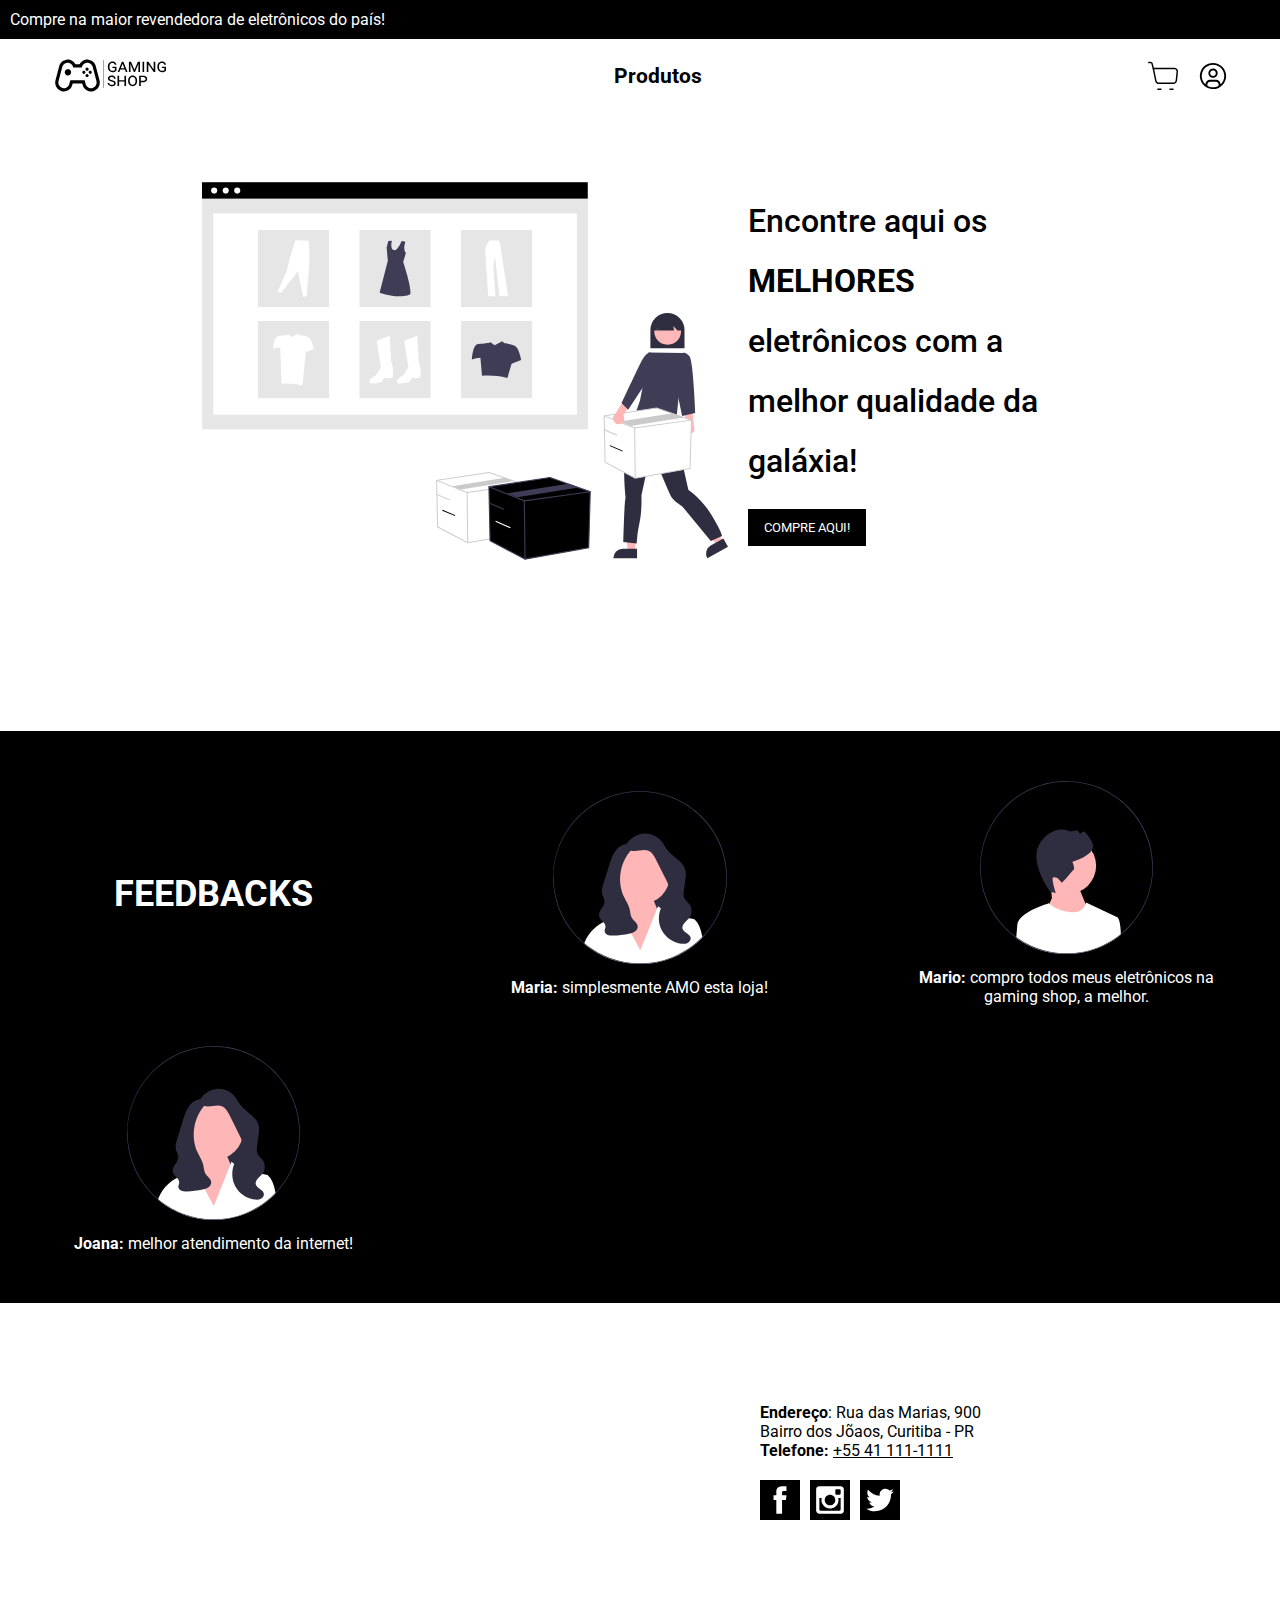
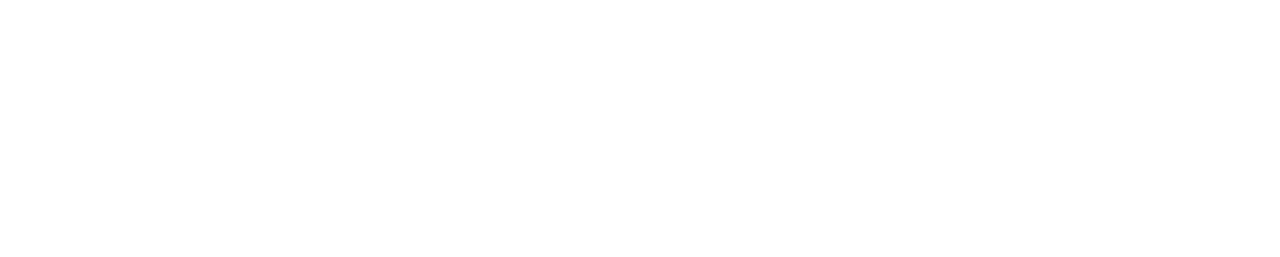
<file: index.html>
<!DOCTYPE html>
<html>
<head>
    <meta charset="UTF-8">
    <meta http-equiv="X-UA-Compatible" content="IE=edge">
    <meta name="viewport" content="width=device-width, initial-scale=1.0">
    <link rel="stylesheet" href="./css/styles.css">
    <title>Home</title>
    <style>
        body {
            padding-top: 40px !important;

        }
    </style>
</head>
<body>
    <div class="main-msg">
        <span class="text-animation">
            Compre na maior revendedora de eletrônicos do país!
        </span>
    </div>
    <header class="header">
        <a href="/"><img src="../img/logo.svg" alt="logo gaming shop"></a>
        <a href="/produtos/" class="products"><span>Produtos</span></a>
        <div class="user-options">
          <a href="/carrinho/"><img src="../img/cart.svg" alt="carrinho"></a>
          <a href="/login/"><img src="../img/user.svg" alt="user profile"></a>
        </div>
    </header>
    <div class="container landing-page-container">
        <img src="./img/landing-page.svg" alt="landing page image">
        <h1 class="msg-landing-page">
            Encontre aqui os <strong>MELHORES</strong> eletrônicos com a melhor qualidade da galáxia!
            <br><button class="btn"><a href="/produtos/">COMPRE AQUI!</a></button>
        </h1>
    </div>
    <div class="container testimonials">
        <h1>FEEDBACKS</h1>
        <article>
            <img src="./img/undraw_female_avatar_re_59g8.svg" alt="User">
            <span>
                <p>
                    <strong>Maria:</strong> simplesmente AMO esta loja! 
                </p>
            </span>
        </article>
        <article>
            <img src="./img/undraw_male_avatar_re_r7m1.svg" alt="User">
            <span>
                <p>
                    <strong>Mario:</strong> compro todos meus eletrônicos na gaming shop, a melhor. 
                    
                </p>
            </span>
        </article>
        <article>
            <img src="./img/undraw_female_avatar_re_59g8.svg" alt="User">
            <span>
                <p>
                    <strong>Joana:</strong> melhor atendimento da internet! 
                </p>
            </span>
        </article>
    </div>
    
    <footer class="footer">
        <div class="contact">
            <iframe src="https://www.google.com/maps/embed?pb=!1m14!1m12!1m3!1d14411.629881099463!2d-49.2740054!3d-25.441356850000002!2m3!1f0!2f0!3f0!3m2!1i1024!2i768!4f13.1!5e0!3m2!1sen!2sbr!4v1667862887569!5m2!1sen!2sbr" width="600" height="450" style="border:0;" allowfullscreen="" loading="lazy" referrerpolicy="no-referrer-when-downgrade"></iframe>
        </div>
        <div>
            <p><strong>Endereço</strong>: Rua das Marias, 900</p>
            <p>Bairro dos Jõaos, Curitiba - PR</p>
            <p><strong>Telefone:</strong> <a href="tel:80">+55 41 111-1111</a></p>
            <ul>
                <li>
                    <a href="https://www.facebook.com/">
                        <img src="./img/facebook-svgrepo-com.svg" alt="Facebook">
                    </a>
                </li>
                <li>
                    <a href="https://www.instagram.com/">
                        <img src="./img/instagram-svgrepo-com.svg" alt="Instagram">
                    </a>
                </li>
                <li>
                    <a href="https://twitter.com/">
                        <img src="./img/twitter-svgrepo-com.svg" alt="Twitter">
                    </a>
                </li>
            </ul>
        </div>
        
    </footer>
</body>
</html>
</file>
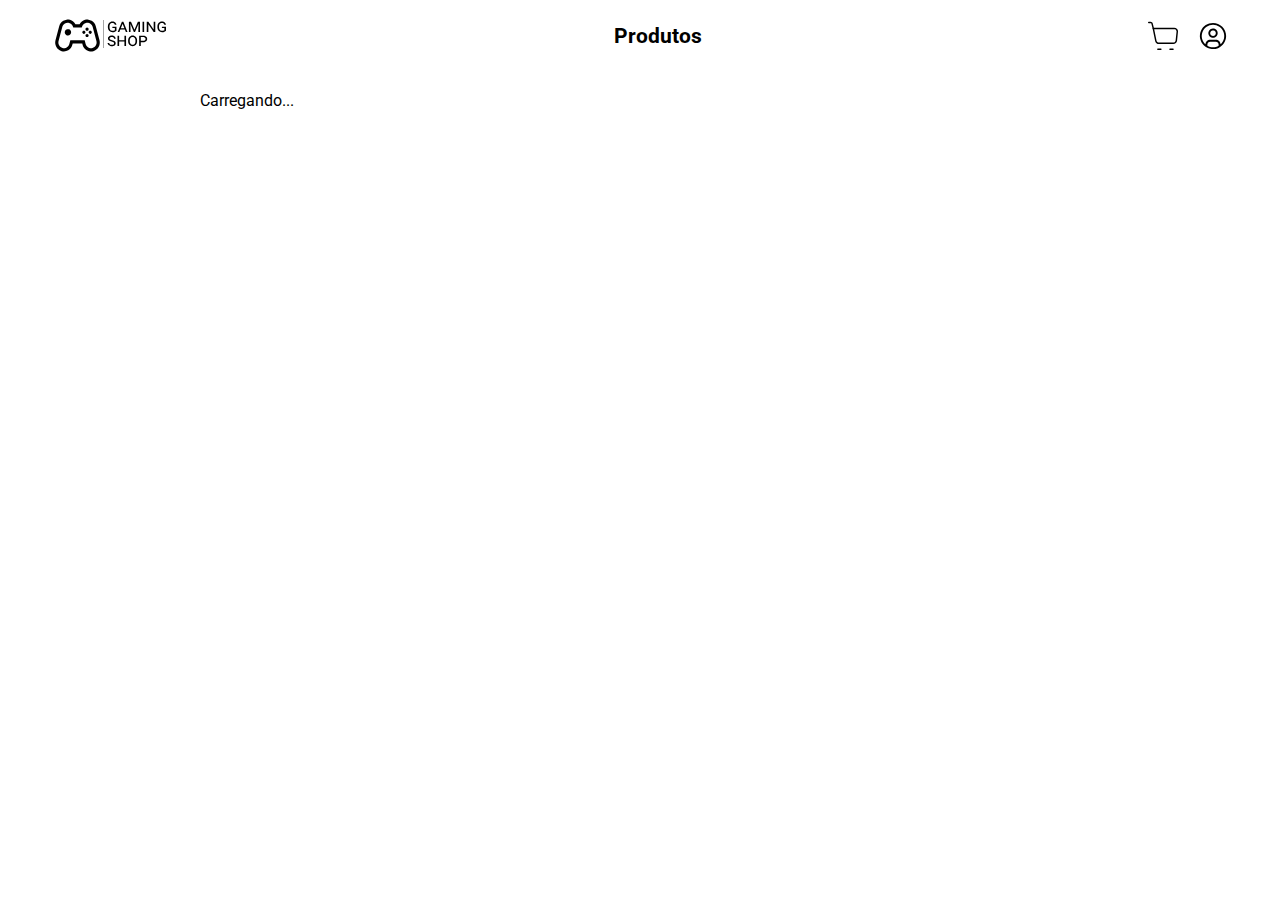
<file: produtos/index.html>
<!DOCTYPE html>
<html lang="en">
<head>
  <meta charset="UTF-8">
  <meta http-equiv="X-UA-Compatible" content="IE=edge">
  <meta name="viewport" content="width=device-width, initial-scale=1.0">
  <title>Produtos</title>
  <link rel="stylesheet" href="../css/styles.css">
  <link rel="stylesheet" href="./private.css">
  <script defer type="module" src="./script.js"></script>
</head>
<body>
  <header class="header">
    <a href="/"><img src="../img/logo.svg" alt="logo gaming shop"></a>
    <a href="/produtos/" class="products"><span>Produtos</span></a>
    <div class="user-options">
      <a href="/carrinho/"><img src="../img/cart.svg" alt="carrinho"></a>
      <a href="/login/"><img src="../img/user.svg" alt="user profile"></a>
    </div>
  </header>
  <div class="container"> 
    <div id="products">
      <div class="loader">
        Carregando...
      </div>
    </div>
    <br/>  
  </div>
</body>
</html>
</file>
<file: css/styles.css>
@import url('https://fonts.googleapis.com/css2?family=Roboto:wght@300;400;500;700;900&display=swap');

* {
  margin: 0;
  padding: 0;
  box-sizing: border-box;
  font-family: 'Roboto', sans-serif;
}
body {
  overflow-x: hidden;
}

.main-msg {
  position: fixed;
  top: 0;
  background-color: black;
  color: white;
  width: 100%;
  display: flex;
  text-align: center;
  padding: 10px;
  z-index: 999;
}

a {
  text-decoration: none;
  color: black;
  display: block;
  position: relative;
}

a.products::before {
  content: " ";
  display: block;
  position: absolute;
  width: 0;
  height: 1px;
  background-color: black;
  bottom: 0;
  transition: 0.3s;
}

a.products:hover::before {
  width: 100%;

}

header.header {
  width: 100%;
  max-width: 95vw;
  display: flex;
  justify-content: space-between;
  margin: 0 auto;
  align-items: center;
  padding: 10px 20px;
}

header.header span {
  font-weight: 700;
  font-size: 16pt;
}

header.header img{
  display: block;
  max-width: 100%;
}

header .user-options {
  display: flex;
  gap: 20px;
  align-items: center;
}

header .user-options img {
  width: 30px;
  height: 30px;
  transition: .3s;
}

header .user-options img:hover {
  transform: scale(1.05);
}

form {
  display: flex;
  flex-direction: column;
}

form.base-form {
  max-width: 300px;
  gap: 10px;
  padding: 10px;
  margin: 0 auto;
}

form input, form select {
  padding: 5px 10px;
  border: 1px solid transparent;
  border-bottom: 1px solid black;
  transition: .3s all;
}

form input:hover, 
form input:focus,
form select:hover, 
form select:focus {
  border-left: 1px solid black;
  outline: none;

}

form button, button.btn {
  padding: 10px 15px;
  border: 1px solid transparent;
  background-color: black;
  color: white;
  outline: none;
  cursor: pointer;
}

form button:hover, button.btn:hover {
  border: 1px solid black;
  background-color: rgb(37, 37, 37);
}

.container {
  padding: 20px 10px;
  max-width: 500px;
  margin: 0 auto;
}

.container.form-container {
  border: 1px solid black;
  display: flex;
  flex-direction: column;
  align-items: center;
  text-align: center;
  gap: 15px;
}

span.register-text {
  font-size: 10pt;
}

span.register-text a {
  color: rgb(55, 68, 255);
}

span.register-text a:hover {
  text-decoration: underline;
}

h1.msg-landing-page {
  line-height: 60px;
  padding: 40px 0;
  font-weight: 500;
  
}

h1.msg-landing-page a {
  color: white;
}


.landing-page-container img {
  max-width: 60%;
  display: block;
}


.landing-page-container {
  display: flex;
  max-width: 70vw;
  padding: 40px 10px;
  gap: 20px;
  margin-bottom: 100px;
}

.testimonials {
  display: grid;
  grid-template-columns: repeat(3, 1fr);
  max-width: 100vw;
  gap: 20px;
  padding: 40px 10px;
  align-items: center;
  justify-content: center;
  background-color: black;
  color: white;
  margin-bottom: 100px;
}

.testimonials h1 {
  /* padding-left: 100px; */
  text-align: center;
  font-size: 36px;
}


.testimonials img {
  max-width: 50%;
  margin-bottom: 10px;

}

.testimonials article {
  text-align: center;
  padding: 10px 30px;
}

.footer {
  width: 100vw;
  display: flex;
  justify-content: space-around;
  padding: 0 100px;
}

.footer img {
  display: block;
  max-width: 40px;
}

.footer ul {
  display: flex;
  flex-direction: row;
  list-style-type: none;
  width: 400px;
  gap: 10px;
  margin: 20px 0;
}

.footer ul li {
  width: 40px;
  transition: all .3s;
}

.footer ul li:hover {
  transform: scale(1.01);
}

.footer p a {
  display: inline-block;
  text-decoration: underline;
}

#shoppings ul {
  list-style-type: none;
  display: flex;
  gap: 20px;
  flex-direction: column;
}

.error {
  color: red;
}
</file>
<file: produtos/private.css>
.container {
  max-width: 900px;
}

ul.produtos-lista {
  display: grid;
  grid-template-columns: repeat(4, 1fr);
  width: 100%;
  max-width: 95vw;
  list-style-type: none;
  gap: 30px;
  align-items: center;
  justify-content: center;
  margin: 0 auto;
}

ul.produtos-lista li {
  padding: 10px;
  max-width: 300px;
}

ul.produtos-lista li img {
  display: block;
  position: relative;
  width: 100px;
  height: 100px;
  line-height: 100px;
  text-align: center;
  font-size: 8pt;
}

ul.produtos-lista li .description {
  display: flex;
  flex-direction: column;
  gap: 10px;
  margin: 5px 0;
}

ul.produtos-lista li .description h3 {
  text-transform: capitalize;
}

ul.produtos-lista li button {
  border: 1px solid transparent;
  padding: 10px 20px;
  background-color: black;
  color: white;
  cursor: pointer;
}

ul.produtos-lista li button:hover {
  border: 1px solid black;
  background-color: rgb(37, 37, 37);
}
</file>
